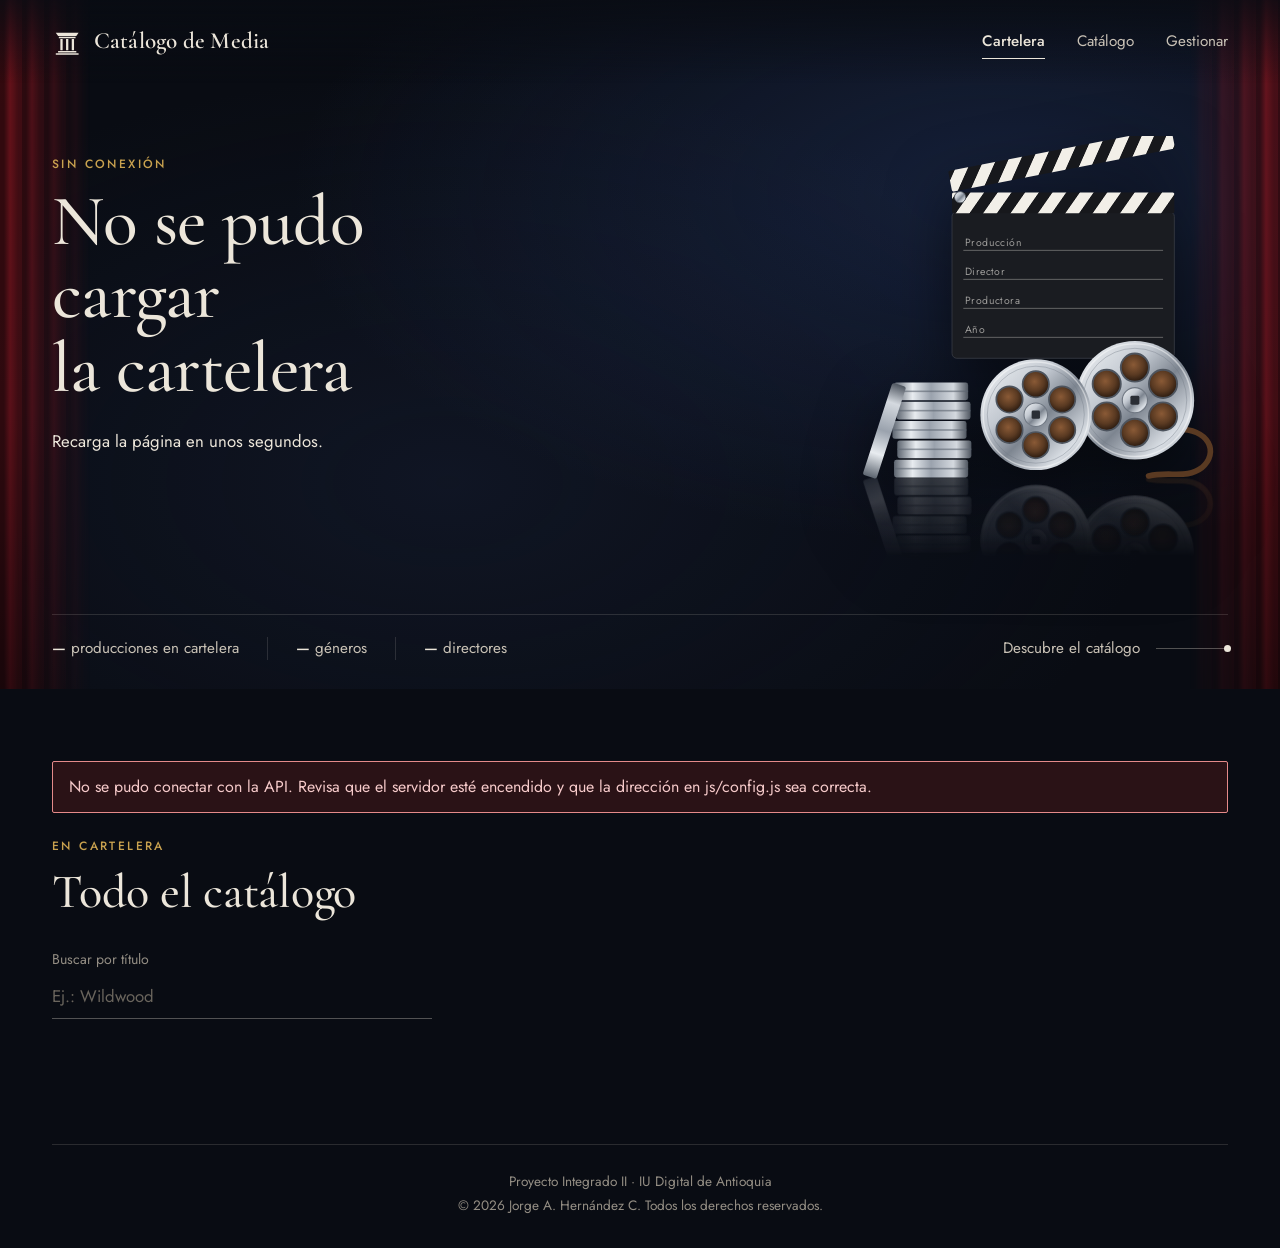
<file: index.html>
<!DOCTYPE html>
<html lang="es">
<head>
  <meta charset="utf-8">
  <meta name="viewport" content="width=device-width, initial-scale=1">
  <title>Cartelera · Catálogo de Media</title>
  <meta name="description" content="Cartelera de películas y series del Catálogo de Media.">
  <link rel="preconnect" href="https://fonts.googleapis.com">
  <link rel="preconnect" href="https://fonts.gstatic.com" crossorigin>
  <link rel="stylesheet" href="https://fonts.googleapis.com/css2?family=Cormorant+Garamond:wght@500;600&family=Jost:wght@400;500&display=swap">
  <link rel="stylesheet" href="css/estilos.css">
  <link rel="stylesheet" href="css/cartelera.css">
</head>
<body class="cartelera">
  <a class="saltar" href="#contenido">Saltar al contenido</a>

  <header class="cabecera">
    <div class="cabecera-interior">
      <a class="marca" href="index.html">
        <!-- Columna clásica, como la fachada de un teatro -->
        <svg class="marca-icono" viewBox="0 0 40 40" aria-hidden="true">
          <path d="M5 9h30l-3 4H8z M9 14h22v2H9z M11 17h3v15h-3z M18.5 17h3v15h-3z M26 17h3v15h-3z M8 33h24v2H8z M5 36h30v2H5z" fill="currentColor"/>
        </svg>
        Catálogo de Media
      </a>
      <nav aria-label="Principal">
        <ul>
          <li><a href="index.html" aria-current="page">Cartelera</a></li>
          <li><a href="#catalogo">Catálogo</a></li>
          <li><a href="media.html">Gestionar</a></li>
        </ul>
      </nav>
    </div>
  </header>

  <main id="contenido">
    <!-- Escenario: la producción destacada (la última agregada al catálogo).
         Mientras carga, la clase "cargando" muestra esqueletos en vez de texto. -->
    <section class="escenario cargando" id="escenario" aria-labelledby="destacada-titulo" aria-busy="true">
      <div class="telon telon-izquierdo" aria-hidden="true"></div>
      <div class="telon telon-derecho" aria-hidden="true"></div>

      <div class="escenario-interior">
        <div class="destacada-texto">
          <p class="etiqueta" id="destacada-etiqueta">Película destacada</p>
          <h1 id="destacada-titulo"><span class="esqueleto esqueleto-titulo" aria-hidden="true"></span><span class="solo-lectores">Cargando la cartelera</span></h1>
          <p class="destacada-meta" id="destacada-meta"><span class="esqueleto esqueleto-linea" aria-hidden="true"></span></p>
          <p class="destacada-sinopsis" id="destacada-sinopsis">
            <span class="esqueleto esqueleto-linea" aria-hidden="true"></span>
            <span class="esqueleto esqueleto-linea" aria-hidden="true"></span>
            <span class="esqueleto esqueleto-linea corta" aria-hidden="true"></span>
          </p>
          <div class="destacada-acciones" id="destacada-acciones"></div>
        </div>

        <figure class="destacada-portada" id="destacada-portada">
          <div class="destacada-imagen esqueleto" id="destacada-imagen"></div>
        </figure>

        <!-- Utilería de cine dibujada en SVG: latas de película, claqueta y dos bobinas,
             con reflejo en el piso. La claqueta muestra los datos de la producción
             destacada (js/inicio.js los escribe). Es decoración: los mismos datos ya
             están en el texto de la izquierda, por eso va oculta para lectores de pantalla. -->
        <div class="utileria" aria-hidden="true">
          <svg class="utileria-svg" viewBox="0 -24 460 524">
            <defs>
              <linearGradient id="plata" x1="0" y1="0" x2="1" y2="1">
                <stop offset="0" stop-color="#f4f6f8"/>
                <stop offset="0.35" stop-color="#c3c9d1"/>
                <stop offset="0.55" stop-color="#7d8590"/>
                <stop offset="0.8" stop-color="#d9dee4"/>
                <stop offset="1" stop-color="#8e96a1"/>
              </linearGradient>
              <linearGradient id="plata-lado" x1="0" y1="0" x2="1" y2="0">
                <stop offset="0" stop-color="#5d6570"/>
                <stop offset="0.25" stop-color="#e8ecf0"/>
                <stop offset="0.5" stop-color="#9aa2ad"/>
                <stop offset="0.8" stop-color="#d4d9df"/>
                <stop offset="1" stop-color="#4f5660"/>
              </linearGradient>
              <radialGradient id="pelicula" cx="45%" cy="40%" r="60%">
                <stop offset="0" stop-color="#8a5a36"/>
                <stop offset="0.6" stop-color="#5a3a22"/>
                <stop offset="1" stop-color="#2b1b10"/>
              </radialGradient>
              <pattern id="franjas" width="34" height="26" patternUnits="userSpaceOnUse" patternTransform="skewX(-35)">
                <rect width="17" height="26" fill="#f2efe8"/>
                <rect x="17" width="17" height="26" fill="#17181c"/>
              </pattern>
              <linearGradient id="reflejo" x1="0" y1="0" x2="0" y2="1">
                <stop offset="0.81" stop-color="#fff" stop-opacity="0.3"/>
                <stop offset="1" stop-color="#fff" stop-opacity="0"/>
              </linearGradient>
              <mask id="mascara-reflejo">
                <rect x="0" y="-24" width="460" height="524" fill="url(#reflejo)"/>
              </mask>

              <!-- Una bobina: disco plateado con seis ventanas que dejan ver la película. -->
              <g id="bobina">
                <circle r="80" fill="url(#plata)"/>
                <circle r="76" fill="none" stroke="#ffffff" stroke-opacity="0.45" stroke-width="2"/>
                <circle r="70" fill="none" stroke="#6f7782" stroke-opacity="0.5" stroke-width="1"/>
                <!-- Ventanas: se ve la película enrollada -->
                <g fill="url(#pelicula)" stroke="#4d545e" stroke-width="2.5">
                  <circle cx="0" cy="-44" r="19"/>
                  <circle cx="38" cy="-22" r="19"/>
                  <circle cx="38" cy="22" r="19"/>
                  <circle cx="0" cy="44" r="19"/>
                  <circle cx="-38" cy="22" r="19"/>
                  <circle cx="-38" cy="-22" r="19"/>
                </g>
                <circle r="17" fill="url(#plata)" stroke="#6f7782" stroke-width="1.5"/>
                <rect x="-6" y="-6" width="12" height="12" rx="2" fill="#2a2e35"/>
              </g>

              <!-- Una lata de película vista de lado. -->
              <g id="lata">
                <rect x="-46" y="-11" width="92" height="22" rx="3" fill="url(#plata-lado)"/>
                <rect x="-46" y="-1" width="92" height="2" fill="#5d6570" opacity="0.6"/>
              </g>

              <!-- Todo el conjunto, para dibujarlo una vez y repetirlo como reflejo. -->
              <g id="conjunto">
                <!-- Latas apiladas -->
                <use href="#lata" x="92" y="389"/>
                <use href="#lata" x="96" y="365"/>
                <use href="#lata" x="90" y="341"/>
                <use href="#lata" x="95" y="317"/>
                <use href="#lata" x="92" y="293"/>
                <!-- Lata apoyada -->
                <g transform="translate(34 342) rotate(-72)">
                  <rect x="-60" y="-9" width="120" height="18" rx="3" fill="url(#plata-lado)"/>
                </g>

                <!-- Claqueta -->
                <g transform="translate(118 30)">
                  <rect x="0" y="40" width="276" height="182" rx="6" fill="#1a1c21"/>
                  <rect x="0" y="40" width="276" height="182" rx="6" fill="none" stroke="#3a3e46"/>
                  <!-- Palo fijo -->
                  <rect x="0" y="16" width="276" height="26" rx="2" fill="url(#franjas)"/>
                  <!-- Palo abierto, girado desde la bisagra -->
                  <g transform="rotate(-11 6 14)">
                    <rect x="0" y="-12" width="282" height="26" rx="2" fill="url(#franjas)"/>
                  </g>
                  <circle cx="10" cy="22" r="7" fill="url(#plata)" stroke="#4a5059"/>
                  <!-- Renglones -->
                  <g stroke="#f2efe8" stroke-opacity="0.35" stroke-width="1.2">
                    <line x1="14" y1="88" x2="262" y2="88"/>
                    <line x1="14" y1="124" x2="262" y2="124"/>
                    <line x1="14" y1="160" x2="262" y2="160"/>
                    <line x1="14" y1="196" x2="262" y2="196"/>
                  </g>
                  <g class="claqueta-rotulo" fill="#f2efe8" fill-opacity="0.6">
                    <text x="16" y="82">Producción</text>
                    <text x="16" y="118">Director</text>
                    <text x="16" y="154">Productora</text>
                    <text x="16" y="190">Año</text>
                  </g>
                  <g class="claqueta-dato" fill="#f2efe8">
                    <text x="104" y="82" id="claqueta-produccion"></text>
                    <text x="104" y="118" id="claqueta-director"></text>
                    <text x="104" y="154" id="claqueta-productora"></text>
                    <text x="104" y="190" id="claqueta-anio"></text>
                  </g>
                </g>

                <!-- Cola de película que sale de la bobina de atrás -->
                <path d="M395 340 C 438 338, 450 370, 428 388 C 410 402, 388 392, 362 398" fill="none" stroke="#5a3a22" stroke-width="7" stroke-linecap="round"/>
                <!-- Bobina de atrás -->
                <use href="#bobina" transform="translate(345 304) scale(0.92)"/>
                <!-- Bobina de adelante -->
                <use href="#bobina" transform="translate(222 322) scale(0.86)"/>
              </g>
            </defs>

            <use href="#conjunto"/>
            <!-- Reflejo en el piso: el mismo conjunto, volteado y desvanecido. -->
            <g mask="url(#mascara-reflejo)" opacity="0.9">
              <use href="#conjunto" transform="translate(0 800) scale(1 -1)"/>
            </g>
          </svg>
        </div>
      </div>

      <div class="cifras">
        <ul>
          <li><strong data-cifra="media">—</strong> producciones en cartelera</li>
          <li><strong data-cifra="generos">—</strong> géneros</li>
          <li><strong data-cifra="directores">—</strong> directores</li>
        </ul>
        <a class="descubrir" href="#catalogo">Descubre el catálogo <span class="descubrir-linea" aria-hidden="true"></span></a>
      </div>
    </section>

    <div class="contenedor">
      <div id="mensaje"></div>

      <section id="catalogo" aria-labelledby="titulo-cartelera">
        <div class="cartelera-cabecera">
          <div>
            <p class="etiqueta">En cartelera</p>
            <h2 id="titulo-cartelera">Todo el catálogo</h2>
          </div>
          <p class="cartelera-total" id="cartelera-total" aria-live="polite"></p>
        </div>

        <div class="herramientas">
          <div class="buscador">
            <label for="buscar">Buscar por título</label>
            <input id="buscar" type="search" placeholder="Ej.: Wildwood" autocomplete="off">
          </div>
          <div class="grupo-filtro" role="group" aria-label="Filtrar por tipo" id="filtro-tipo"></div>
        </div>
        <div class="grupo-filtro filtro-generos" role="group" aria-label="Filtrar por género" id="filtro-genero"></div>

        <p class="cartelera-estado" id="cartelera-estado" hidden></p>
        <!-- Mientras carga se muestran pósters "esqueleto"; js/inicio.js los reemplaza. -->
        <ul class="funciones" id="funciones" aria-busy="true">
          <li class="funcion-esqueleto" aria-hidden="true"><span class="esqueleto"></span></li>
          <li class="funcion-esqueleto" aria-hidden="true"><span class="esqueleto"></span></li>
          <li class="funcion-esqueleto" aria-hidden="true"><span class="esqueleto"></span></li>
          <li class="funcion-esqueleto" aria-hidden="true"><span class="esqueleto"></span></li>
          <li class="funcion-esqueleto" aria-hidden="true"><span class="esqueleto"></span></li>
          <li class="funcion-esqueleto" aria-hidden="true"><span class="esqueleto"></span></li>
        </ul>
      </section>
    </div>
  </main>

  <footer class="pie">
    <p>Proyecto Integrado II · IU Digital de Antioquia</p>
    <p><small>© 2026 Jorge A. Hernández C. Todos los derechos reservados.</small></p>
  </footer>

  <!-- Ficha de una producción. Se llena desde js/inicio.js al hacer clic en un póster. -->
  <dialog id="detalle" class="detalle" aria-labelledby="detalle-titulo">
    <div class="detalle-interior">
      <div class="detalle-portada" id="detalle-portada"></div>
      <div class="detalle-texto">
        <h2 id="detalle-titulo"></h2>
        <p class="destacada-meta" id="detalle-meta"></p>
        <ul class="generos" id="detalle-generos" aria-label="Géneros"></ul>
        <p class="detalle-sinopsis" id="detalle-sinopsis"></p>
        <dl class="detalle-ficha" id="detalle-ficha"></dl>
        <div class="detalle-acciones">
          <a class="boton-oro" id="detalle-enlace" target="_blank" rel="noopener noreferrer">
            Ver producción
            <svg viewBox="0 0 12 14" aria-hidden="true"><path d="M1 1l10 6-10 6z" fill="currentColor"/></svg>
          </a>
          <form method="dialog"><button class="boton-texto">Cerrar</button></form>
        </div>
      </div>
    </div>
  </dialog>

  <script type="module" src="js/inicio.js"></script>
</body>
</html>
</file>
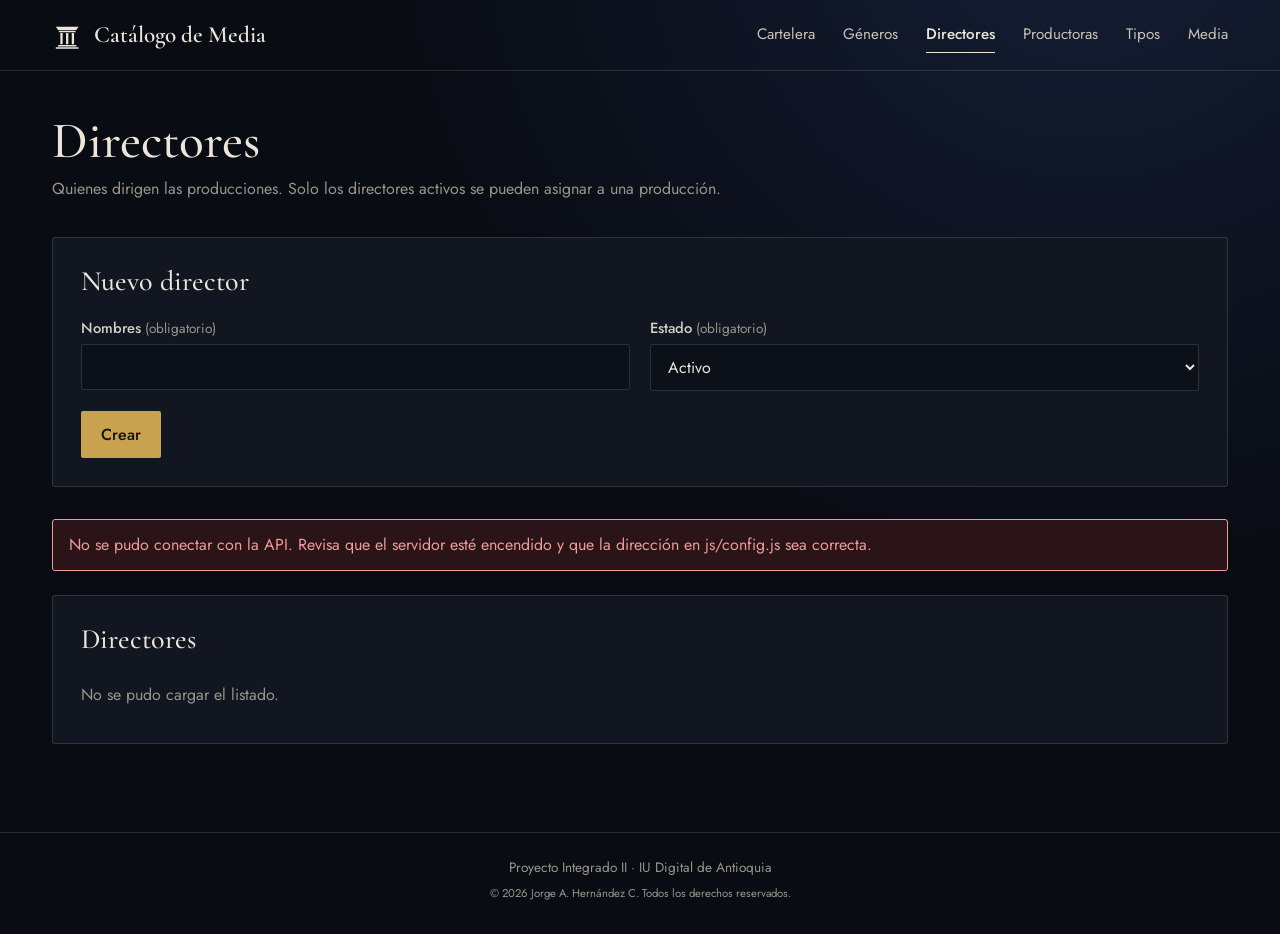
<file: directores.html>
<!DOCTYPE html>
<html lang="es">
<head>
  <meta charset="utf-8">
  <meta name="viewport" content="width=device-width, initial-scale=1">
  <title>Directores · Catálogo de Media</title>
  <meta name="description" content="Administración de los directores del catálogo.">
  <link rel="preconnect" href="https://fonts.googleapis.com">
  <link rel="preconnect" href="https://fonts.gstatic.com" crossorigin>
  <link rel="stylesheet" href="https://fonts.googleapis.com/css2?family=Cormorant+Garamond:wght@500;600&family=Jost:wght@400;500&display=swap">
  <link rel="stylesheet" href="css/estilos.css">
  <link rel="stylesheet" href="css/gestion.css">
</head>
<body class="gestion">
  <a class="saltar" href="#contenido">Saltar al contenido</a>

  <header class="cabecera">
    <div class="cabecera-interior">
      <a class="marca" href="index.html">
        <svg class="marca-icono" viewBox="0 0 40 40" aria-hidden="true">
          <path d="M5 9h30l-3 4H8z M9 14h22v2H9z M11 17h3v15h-3z M18.5 17h3v15h-3z M26 17h3v15h-3z M8 33h24v2H8z M5 36h30v2H5z" fill="currentColor"/>
        </svg>
        Catálogo de Media
      </a>
      <nav aria-label="Principal">
        <ul>
        <li><a href="index.html">Cartelera</a></li>
        <li><a href="generos.html">Géneros</a></li>
        <li><a href="directores.html" aria-current="page">Directores</a></li>
        <li><a href="productoras.html">Productoras</a></li>
        <li><a href="tipos.html">Tipos</a></li>
        <li><a href="media.html">Media</a></li>
        </ul>
      </nav>
    </div>
  </header>

  <main id="contenido">
    <h1>Directores</h1>
    <p class="intro">Quienes dirigen las producciones. Solo los directores activos se pueden asignar a una producción.</p>

    <section class="panel" aria-labelledby="titulo-formulario">
      <h2 id="titulo-formulario">Nuevo director</h2>
      <form id="formulario">
        <div class="rejilla">
        <div class="campo">
          <label for="nombres">Nombres <span class="obligatorio">(obligatorio)</span></label>
          <input id="nombres" name="nombres" type="text" required maxlength="120" autocomplete="off">
        </div>
        <div class="campo">
          <label for="estado">Estado <span class="obligatorio">(obligatorio)</span></label>
          <select id="estado" name="estado" required>
            <option value="Activo" selected>Activo</option>
            <option value="Inactivo">Inactivo</option>
          </select>
        </div>
        </div>
        <div class="botones">
          <button id="btn-guardar" class="boton boton-primario" type="submit">Crear</button>
          <button id="btn-cancelar" class="boton boton-secundario" type="button" hidden>Cancelar edición</button>
        </div>
      </form>
    </section>

    <div id="mensaje"></div>

    <section class="panel" aria-labelledby="titulo-listado">
      <div class="listado-cabecera">
        <h2 id="titulo-listado">Directores</h2>
        <p id="contador" class="contador" aria-live="polite"></p>
      </div>
      <p id="estado-carga">Cargando…</p>
      <div class="tabla-contenedor">
        <table id="tabla" hidden>
          <caption class="solo-lectores">Directores registrados</caption>
          <thead>
            <tr>
            <th scope="col">Nombres</th>
            <th scope="col">Estado</th>
            <th scope="col">Creado</th>
            <th scope="col">Actualizado</th>
            <th scope="col">Acciones</th>
            </tr>
          </thead>
          <tbody id="tabla-cuerpo"></tbody>
        </table>
      </div>
    </section>
  </main>

  <footer class="pie">
    <p>Proyecto Integrado II · IU Digital de Antioquia</p>
    <p><small>© 2026 Jorge A. Hernández C. Todos los derechos reservados.</small></p>
  </footer>

  <dialog id="dialogo-confirmar" aria-labelledby="dialogo-titulo">
    <form method="dialog">
      <h2 id="dialogo-titulo">Confirmar eliminación</h2>
      <p id="dialogo-texto"></p>
      <div class="dialogo-botones">
        <button class="boton boton-secundario" value="no">Cancelar</button>
        <button class="boton boton-peligro" value="si">Sí, eliminar</button>
      </div>
    </form>
  </dialog>

  <script type="module" src="js/directores.js"></script>
</body>
</html>
</file>
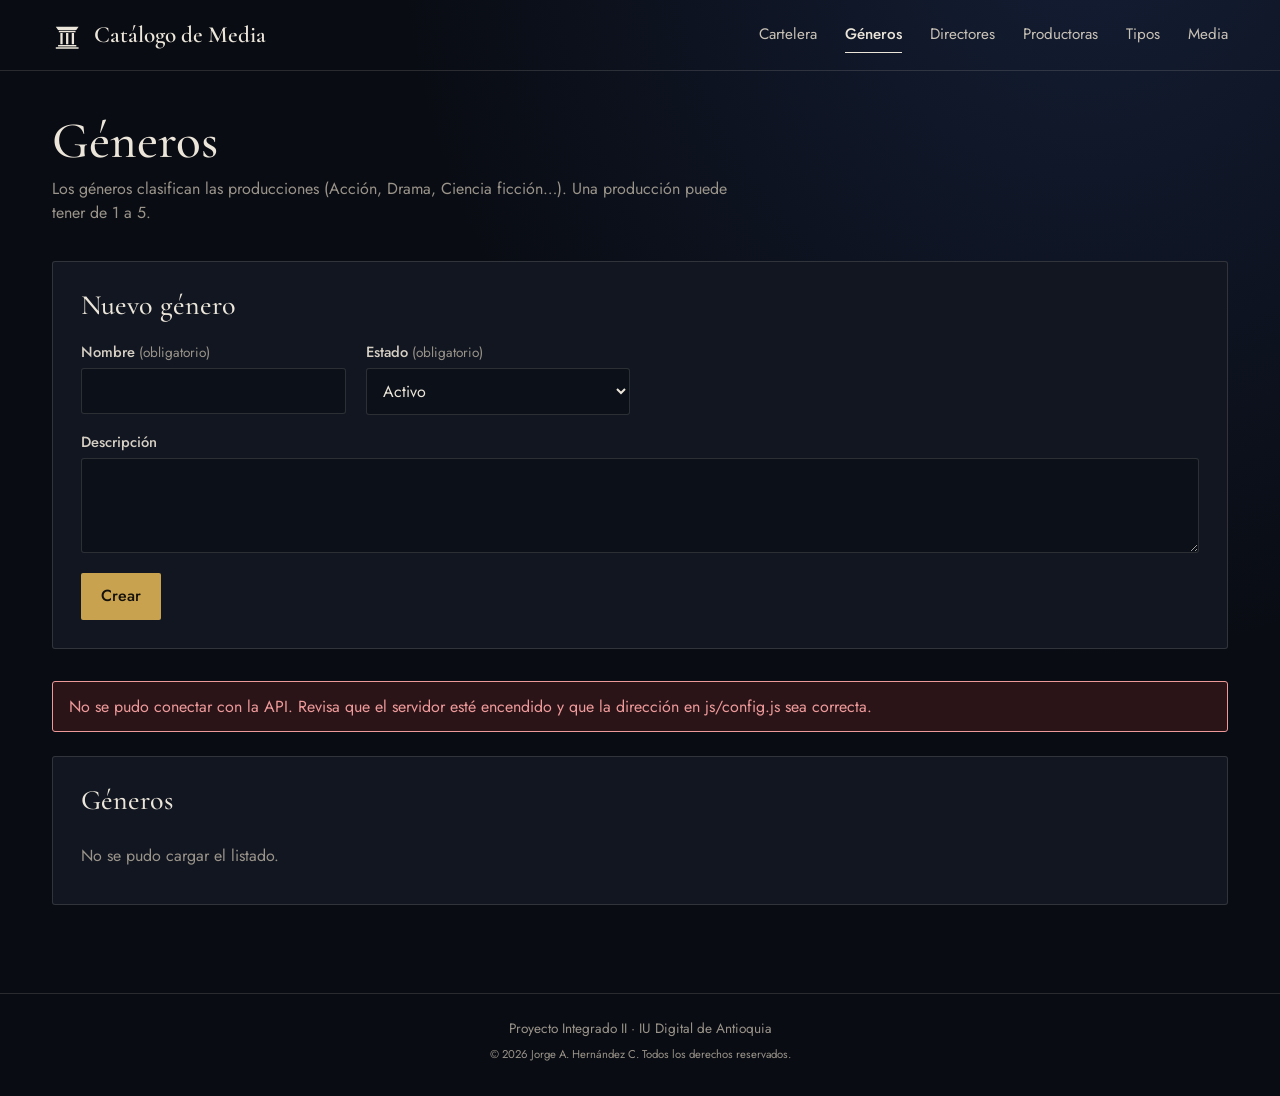
<file: generos.html>
<!DOCTYPE html>
<html lang="es">
<head>
  <meta charset="utf-8">
  <meta name="viewport" content="width=device-width, initial-scale=1">
  <title>Géneros · Catálogo de Media</title>
  <meta name="description" content="Administración de los géneros del catálogo.">
  <link rel="preconnect" href="https://fonts.googleapis.com">
  <link rel="preconnect" href="https://fonts.gstatic.com" crossorigin>
  <link rel="stylesheet" href="https://fonts.googleapis.com/css2?family=Cormorant+Garamond:wght@500;600&family=Jost:wght@400;500&display=swap">
  <link rel="stylesheet" href="css/estilos.css">
  <link rel="stylesheet" href="css/gestion.css">
</head>
<body class="gestion">
  <a class="saltar" href="#contenido">Saltar al contenido</a>

  <header class="cabecera">
    <div class="cabecera-interior">
      <a class="marca" href="index.html">
        <svg class="marca-icono" viewBox="0 0 40 40" aria-hidden="true">
          <path d="M5 9h30l-3 4H8z M9 14h22v2H9z M11 17h3v15h-3z M18.5 17h3v15h-3z M26 17h3v15h-3z M8 33h24v2H8z M5 36h30v2H5z" fill="currentColor"/>
        </svg>
        Catálogo de Media
      </a>
      <nav aria-label="Principal">
        <ul>
        <li><a href="index.html">Cartelera</a></li>
        <li><a href="generos.html" aria-current="page">Géneros</a></li>
        <li><a href="directores.html">Directores</a></li>
        <li><a href="productoras.html">Productoras</a></li>
        <li><a href="tipos.html">Tipos</a></li>
        <li><a href="media.html">Media</a></li>
        </ul>
      </nav>
    </div>
  </header>

  <main id="contenido">
    <h1>Géneros</h1>
    <p class="intro">Los géneros clasifican las producciones (Acción, Drama, Ciencia ficción…). Una producción puede tener de 1 a 5.</p>

    <section class="panel" aria-labelledby="titulo-formulario">
      <h2 id="titulo-formulario">Nuevo género</h2>
      <form id="formulario">
        <div class="rejilla">
        <div class="campo">
          <label for="nombre">Nombre <span class="obligatorio">(obligatorio)</span></label>
          <input id="nombre" name="nombre" type="text" required maxlength="80" autocomplete="off">
        </div>
        <div class="campo">
          <label for="estado">Estado <span class="obligatorio">(obligatorio)</span></label>
          <select id="estado" name="estado" required>
            <option value="Activo" selected>Activo</option>
            <option value="Inactivo">Inactivo</option>
          </select>
        </div>
        <div class="campo campo-ancho">
          <label for="descripcion">Descripción</label>
          <textarea id="descripcion" name="descripcion" rows="3" ></textarea>
        </div>
        </div>
        <div class="botones">
          <button id="btn-guardar" class="boton boton-primario" type="submit">Crear</button>
          <button id="btn-cancelar" class="boton boton-secundario" type="button" hidden>Cancelar edición</button>
        </div>
      </form>
    </section>

    <div id="mensaje"></div>

    <section class="panel" aria-labelledby="titulo-listado">
      <div class="listado-cabecera">
        <h2 id="titulo-listado">Géneros</h2>
        <p id="contador" class="contador" aria-live="polite"></p>
      </div>
      <p id="estado-carga">Cargando…</p>
      <div class="tabla-contenedor">
        <table id="tabla" hidden>
          <caption class="solo-lectores">Géneros registrados</caption>
          <thead>
            <tr>
            <th scope="col">Nombre</th>
            <th scope="col">Estado</th>
            <th scope="col">Descripción</th>
            <th scope="col">Creado</th>
            <th scope="col">Actualizado</th>
            <th scope="col">Acciones</th>
            </tr>
          </thead>
          <tbody id="tabla-cuerpo"></tbody>
        </table>
      </div>
    </section>
  </main>

  <footer class="pie">
    <p>Proyecto Integrado II · IU Digital de Antioquia</p>
    <p><small>© 2026 Jorge A. Hernández C. Todos los derechos reservados.</small></p>
  </footer>

  <dialog id="dialogo-confirmar" aria-labelledby="dialogo-titulo">
    <form method="dialog">
      <h2 id="dialogo-titulo">Confirmar eliminación</h2>
      <p id="dialogo-texto"></p>
      <div class="dialogo-botones">
        <button class="boton boton-secundario" value="no">Cancelar</button>
        <button class="boton boton-peligro" value="si">Sí, eliminar</button>
      </div>
    </form>
  </dialog>

  <script type="module" src="js/generos.js"></script>
</body>
</html>
</file>
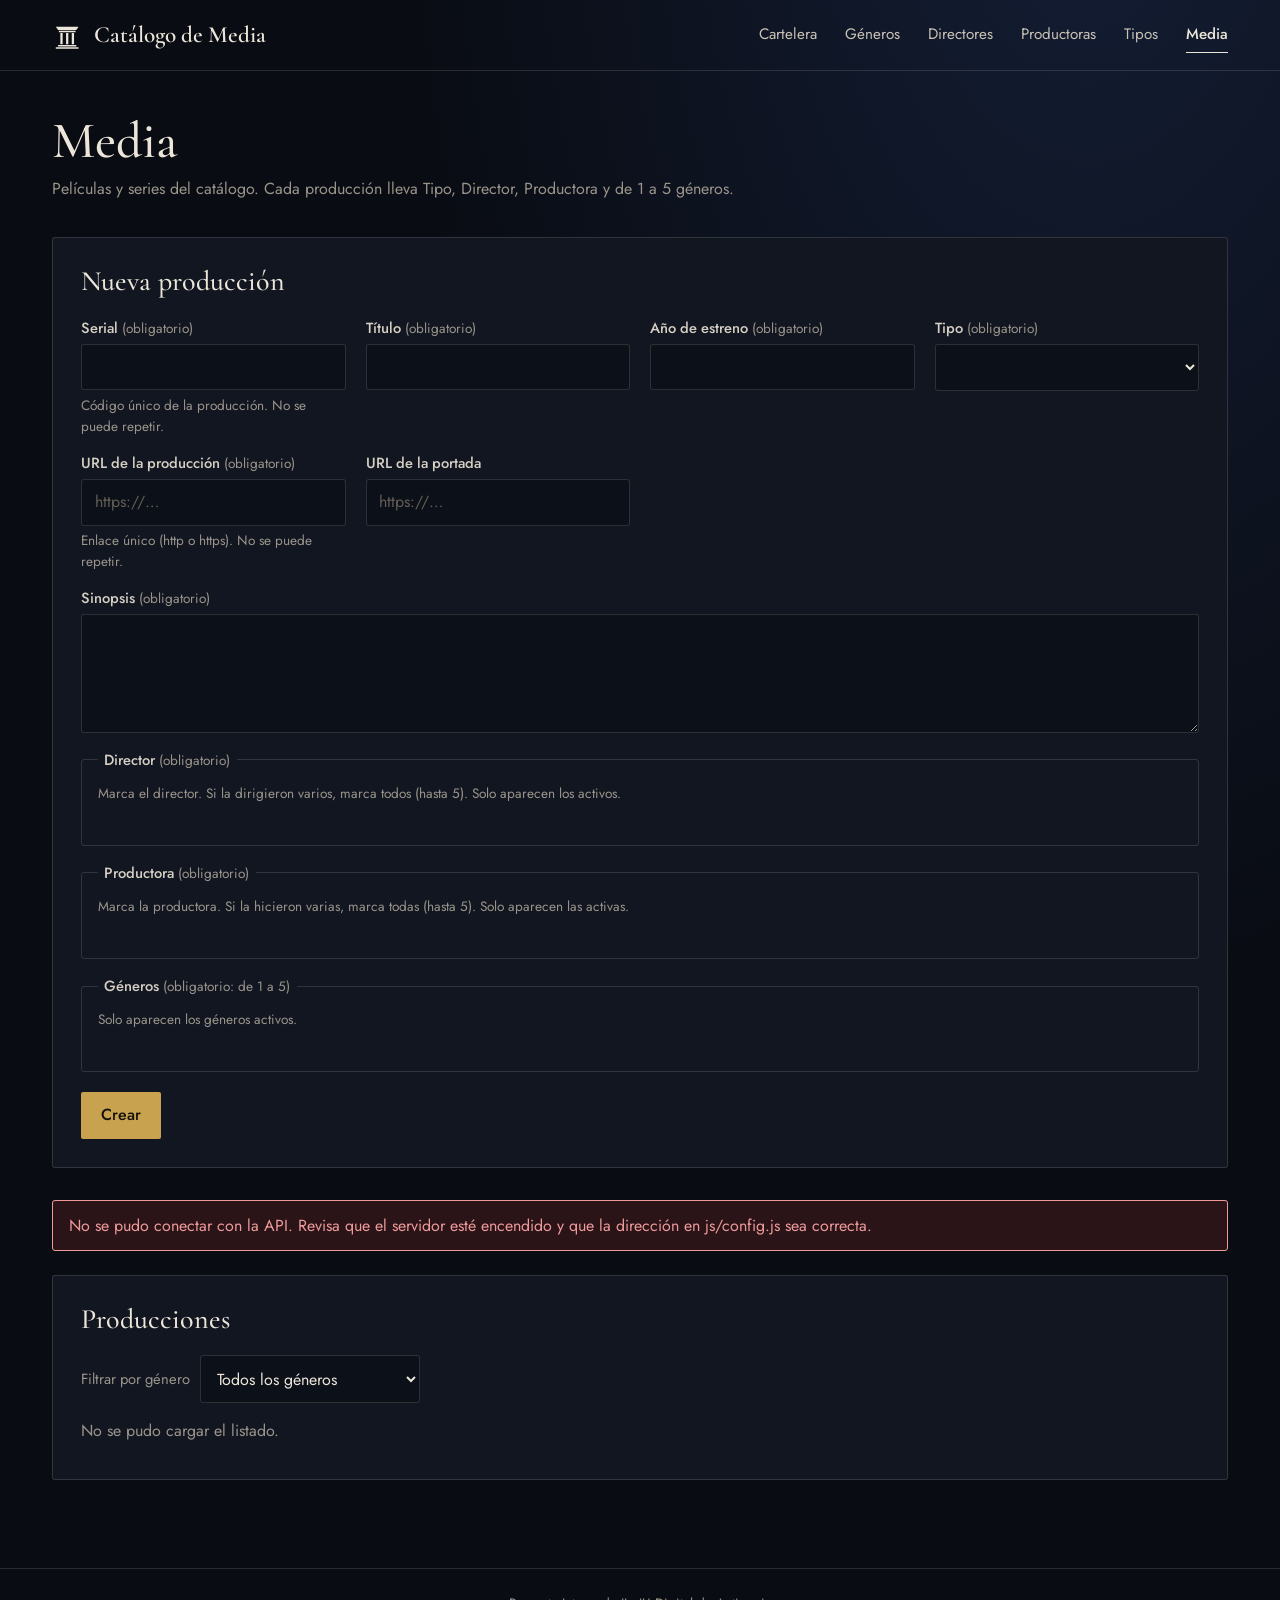
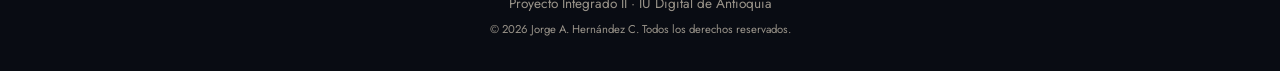
<file: media.html>
<!DOCTYPE html>
<html lang="es">
<head>
  <meta charset="utf-8">
  <meta name="viewport" content="width=device-width, initial-scale=1">
  <title>Media · Catálogo de Media</title>
  <meta name="description" content="Administración de películas y series del catálogo.">
  <link rel="preconnect" href="https://fonts.googleapis.com">
  <link rel="preconnect" href="https://fonts.gstatic.com" crossorigin>
  <link rel="stylesheet" href="https://fonts.googleapis.com/css2?family=Cormorant+Garamond:wght@500;600&family=Jost:wght@400;500&display=swap">
  <link rel="stylesheet" href="css/estilos.css">
  <link rel="stylesheet" href="css/gestion.css">
</head>
<body class="gestion">
  <a class="saltar" href="#contenido">Saltar al contenido</a>

  <header class="cabecera">
    <div class="cabecera-interior">
      <a class="marca" href="index.html">
        <svg class="marca-icono" viewBox="0 0 40 40" aria-hidden="true">
          <path d="M5 9h30l-3 4H8z M9 14h22v2H9z M11 17h3v15h-3z M18.5 17h3v15h-3z M26 17h3v15h-3z M8 33h24v2H8z M5 36h30v2H5z" fill="currentColor"/>
        </svg>
        Catálogo de Media
      </a>
      <nav aria-label="Principal">
        <ul>
        <li><a href="index.html">Cartelera</a></li>
        <li><a href="generos.html">Géneros</a></li>
        <li><a href="directores.html">Directores</a></li>
        <li><a href="productoras.html">Productoras</a></li>
        <li><a href="tipos.html">Tipos</a></li>
        <li><a href="media.html" aria-current="page">Media</a></li>
        </ul>
      </nav>
    </div>
  </header>

  <main id="contenido">
    <h1>Media</h1>
    <p class="intro">Películas y series del catálogo. Cada producción lleva Tipo, Director, Productora y de 1 a 5 géneros.</p>

    <section class="panel" aria-labelledby="titulo-formulario">
      <h2 id="titulo-formulario">Nueva producción</h2>
      <form id="formulario">
        <div class="rejilla">
        <div class="campo">
          <label for="serial">Serial <span class="obligatorio">(obligatorio)</span></label>
          <input id="serial" name="serial" type="text" required aria-describedby="serial-ayuda" maxlength="60" autocomplete="off">
          <p class="ayuda" id="serial-ayuda">Código único de la producción. No se puede repetir.</p>
        </div>
        <div class="campo">
          <label for="titulo">Título <span class="obligatorio">(obligatorio)</span></label>
          <input id="titulo" name="titulo" type="text" required maxlength="200" autocomplete="off">
        </div>
        <div class="campo">
          <label for="anoEstreno">Año de estreno <span class="obligatorio">(obligatorio)</span></label>
          <input id="anoEstreno" name="anoEstreno" type="number" required min="1888" max="2100" step="1" inputmode="numeric">
        </div>
        <div class="campo">
          <label for="tipo">Tipo <span class="obligatorio">(obligatorio)</span></label>
          <select id="tipo" name="tipo" required></select>
        </div>
        <div class="campo">
          <label for="url">URL de la producción <span class="obligatorio">(obligatorio)</span></label>
          <input id="url" name="url" type="url" required aria-describedby="url-ayuda" placeholder="https://…" autocomplete="off">
          <p class="ayuda" id="url-ayuda">Enlace único (http o https). No se puede repetir.</p>
        </div>
        <div class="campo">
          <label for="portada">URL de la portada</label>
          <input id="portada" name="portada" type="url" placeholder="https://…" autocomplete="off">
        </div>
        <div class="campo campo-ancho">
          <label for="sinopsis">Sinopsis <span class="obligatorio">(obligatorio)</span></label>
          <textarea id="sinopsis" name="sinopsis" rows="4" required ></textarea>
        </div>
        <fieldset class="campo campo-ancho grupo-generos">
          <legend>Director <span class="obligatorio">(obligatorio)</span></legend>
          <p class="ayuda" id="directores-ayuda">Marca el director. Si la dirigieron varios, marca todos (hasta 5). Solo aparecen los activos.</p>
          <div id="lista-directores" class="lista-generos" aria-describedby="directores-ayuda"></div>
          <p id="contador-directores" class="contador" aria-live="polite"></p>
        </fieldset>
        <fieldset class="campo campo-ancho grupo-generos">
          <legend>Productora <span class="obligatorio">(obligatorio)</span></legend>
          <p class="ayuda" id="productoras-ayuda">Marca la productora. Si la hicieron varias, marca todas (hasta 5). Solo aparecen las activas.</p>
          <div id="lista-productoras" class="lista-generos" aria-describedby="productoras-ayuda"></div>
          <p id="contador-productoras" class="contador" aria-live="polite"></p>
        </fieldset>
        <fieldset class="campo campo-ancho grupo-generos">
          <legend>Géneros <span class="obligatorio">(obligatorio: de 1 a 5)</span></legend>
          <p class="ayuda" id="generos-ayuda">Solo aparecen los géneros activos.</p>
          <div id="lista-generos" class="lista-generos" aria-describedby="generos-ayuda"></div>
          <p id="contador-generos" class="contador" aria-live="polite"></p>
        </fieldset>
        </div>
        <div class="botones">
          <button id="btn-guardar" class="boton boton-primario" type="submit">Crear</button>
          <button id="btn-cancelar" class="boton boton-secundario" type="button" hidden>Cancelar edición</button>
        </div>
      </form>
    </section>

    <div id="mensaje"></div>

    <section class="panel" aria-labelledby="titulo-listado">
      <div class="listado-cabecera">
        <h2 id="titulo-listado">Producciones</h2>
        <p id="contador" class="contador" aria-live="polite"></p>
      </div>
      <div class="filtro">
        <label for="filtro-genero">Filtrar por género</label>
        <select id="filtro-genero"><option value="">Todos los géneros</option></select>
      </div>
      <p id="estado-carga">Cargando…</p>
      <div class="tabla-contenedor">
        <table id="tabla" hidden>
          <caption class="solo-lectores">Producciones registrados</caption>
          <thead>
            <tr>
            <th scope="col">Serial</th>
            <th scope="col">Producción</th>
            <th scope="col">Tipo</th>
            <th scope="col">Géneros</th>
            <th scope="col">Director</th>
            <th scope="col">Productora</th>
            <th scope="col">Fechas</th>
            <th scope="col">Acciones</th>
            </tr>
          </thead>
          <tbody id="tabla-cuerpo"></tbody>
        </table>
      </div>
    </section>
  </main>

  <footer class="pie">
    <p>Proyecto Integrado II · IU Digital de Antioquia</p>
    <p><small>© 2026 Jorge A. Hernández C. Todos los derechos reservados.</small></p>
  </footer>

  <dialog id="dialogo-confirmar" aria-labelledby="dialogo-titulo">
    <form method="dialog">
      <h2 id="dialogo-titulo">Confirmar eliminación</h2>
      <p id="dialogo-texto"></p>
      <div class="dialogo-botones">
        <button class="boton boton-secundario" value="no">Cancelar</button>
        <button class="boton boton-peligro" value="si">Sí, eliminar</button>
      </div>
    </form>
  </dialog>

  <script type="module" src="js/media.js"></script>
</body>
</html>
</file>
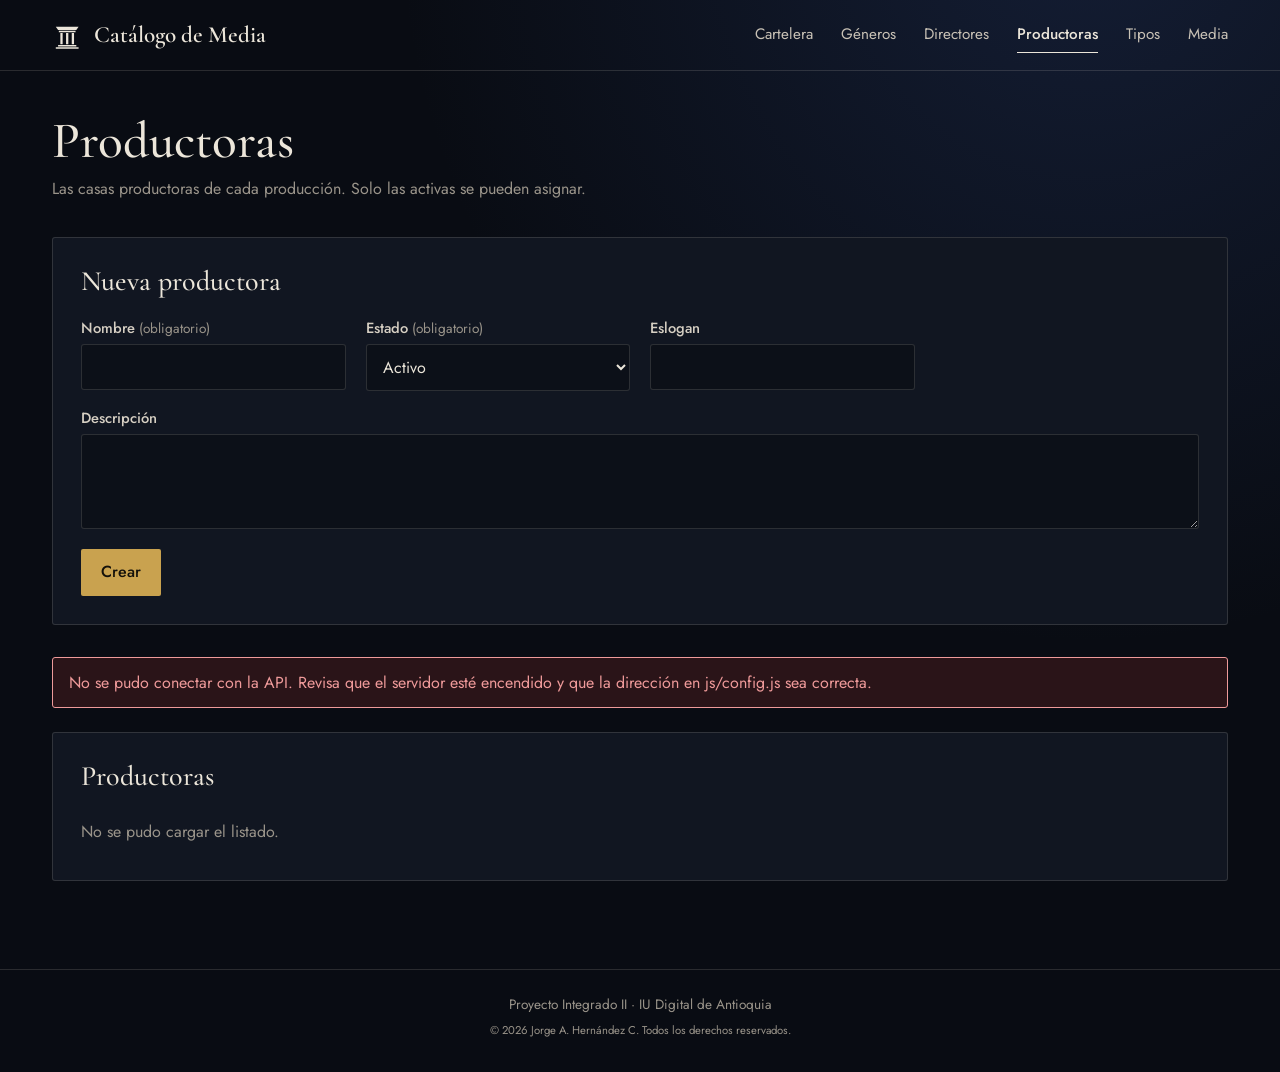
<file: productoras.html>
<!DOCTYPE html>
<html lang="es">
<head>
  <meta charset="utf-8">
  <meta name="viewport" content="width=device-width, initial-scale=1">
  <title>Productoras · Catálogo de Media</title>
  <meta name="description" content="Administración de las productoras del catálogo.">
  <link rel="preconnect" href="https://fonts.googleapis.com">
  <link rel="preconnect" href="https://fonts.gstatic.com" crossorigin>
  <link rel="stylesheet" href="https://fonts.googleapis.com/css2?family=Cormorant+Garamond:wght@500;600&family=Jost:wght@400;500&display=swap">
  <link rel="stylesheet" href="css/estilos.css">
  <link rel="stylesheet" href="css/gestion.css">
</head>
<body class="gestion">
  <a class="saltar" href="#contenido">Saltar al contenido</a>

  <header class="cabecera">
    <div class="cabecera-interior">
      <a class="marca" href="index.html">
        <svg class="marca-icono" viewBox="0 0 40 40" aria-hidden="true">
          <path d="M5 9h30l-3 4H8z M9 14h22v2H9z M11 17h3v15h-3z M18.5 17h3v15h-3z M26 17h3v15h-3z M8 33h24v2H8z M5 36h30v2H5z" fill="currentColor"/>
        </svg>
        Catálogo de Media
      </a>
      <nav aria-label="Principal">
        <ul>
        <li><a href="index.html">Cartelera</a></li>
        <li><a href="generos.html">Géneros</a></li>
        <li><a href="directores.html">Directores</a></li>
        <li><a href="productoras.html" aria-current="page">Productoras</a></li>
        <li><a href="tipos.html">Tipos</a></li>
        <li><a href="media.html">Media</a></li>
        </ul>
      </nav>
    </div>
  </header>

  <main id="contenido">
    <h1>Productoras</h1>
    <p class="intro">Las casas productoras de cada producción. Solo las activas se pueden asignar.</p>

    <section class="panel" aria-labelledby="titulo-formulario">
      <h2 id="titulo-formulario">Nueva productora</h2>
      <form id="formulario">
        <div class="rejilla">
        <div class="campo">
          <label for="nombre">Nombre <span class="obligatorio">(obligatorio)</span></label>
          <input id="nombre" name="nombre" type="text" required maxlength="120" autocomplete="off">
        </div>
        <div class="campo">
          <label for="estado">Estado <span class="obligatorio">(obligatorio)</span></label>
          <select id="estado" name="estado" required>
            <option value="Activo" selected>Activo</option>
            <option value="Inactivo">Inactivo</option>
          </select>
        </div>
        <div class="campo">
          <label for="eslogan">Eslogan</label>
          <input id="eslogan" name="eslogan" type="text" maxlength="160" autocomplete="off">
        </div>
        <div class="campo campo-ancho">
          <label for="descripcion">Descripción</label>
          <textarea id="descripcion" name="descripcion" rows="3" ></textarea>
        </div>
        </div>
        <div class="botones">
          <button id="btn-guardar" class="boton boton-primario" type="submit">Crear</button>
          <button id="btn-cancelar" class="boton boton-secundario" type="button" hidden>Cancelar edición</button>
        </div>
      </form>
    </section>

    <div id="mensaje"></div>

    <section class="panel" aria-labelledby="titulo-listado">
      <div class="listado-cabecera">
        <h2 id="titulo-listado">Productoras</h2>
        <p id="contador" class="contador" aria-live="polite"></p>
      </div>
      <p id="estado-carga">Cargando…</p>
      <div class="tabla-contenedor">
        <table id="tabla" hidden>
          <caption class="solo-lectores">Productoras registrados</caption>
          <thead>
            <tr>
            <th scope="col">Nombre</th>
            <th scope="col">Estado</th>
            <th scope="col">Eslogan</th>
            <th scope="col">Descripción</th>
            <th scope="col">Creado</th>
            <th scope="col">Actualizado</th>
            <th scope="col">Acciones</th>
            </tr>
          </thead>
          <tbody id="tabla-cuerpo"></tbody>
        </table>
      </div>
    </section>
  </main>

  <footer class="pie">
    <p>Proyecto Integrado II · IU Digital de Antioquia</p>
    <p><small>© 2026 Jorge A. Hernández C. Todos los derechos reservados.</small></p>
  </footer>

  <dialog id="dialogo-confirmar" aria-labelledby="dialogo-titulo">
    <form method="dialog">
      <h2 id="dialogo-titulo">Confirmar eliminación</h2>
      <p id="dialogo-texto"></p>
      <div class="dialogo-botones">
        <button class="boton boton-secundario" value="no">Cancelar</button>
        <button class="boton boton-peligro" value="si">Sí, eliminar</button>
      </div>
    </form>
  </dialog>

  <script type="module" src="js/productoras.js"></script>
</body>
</html>
</file>
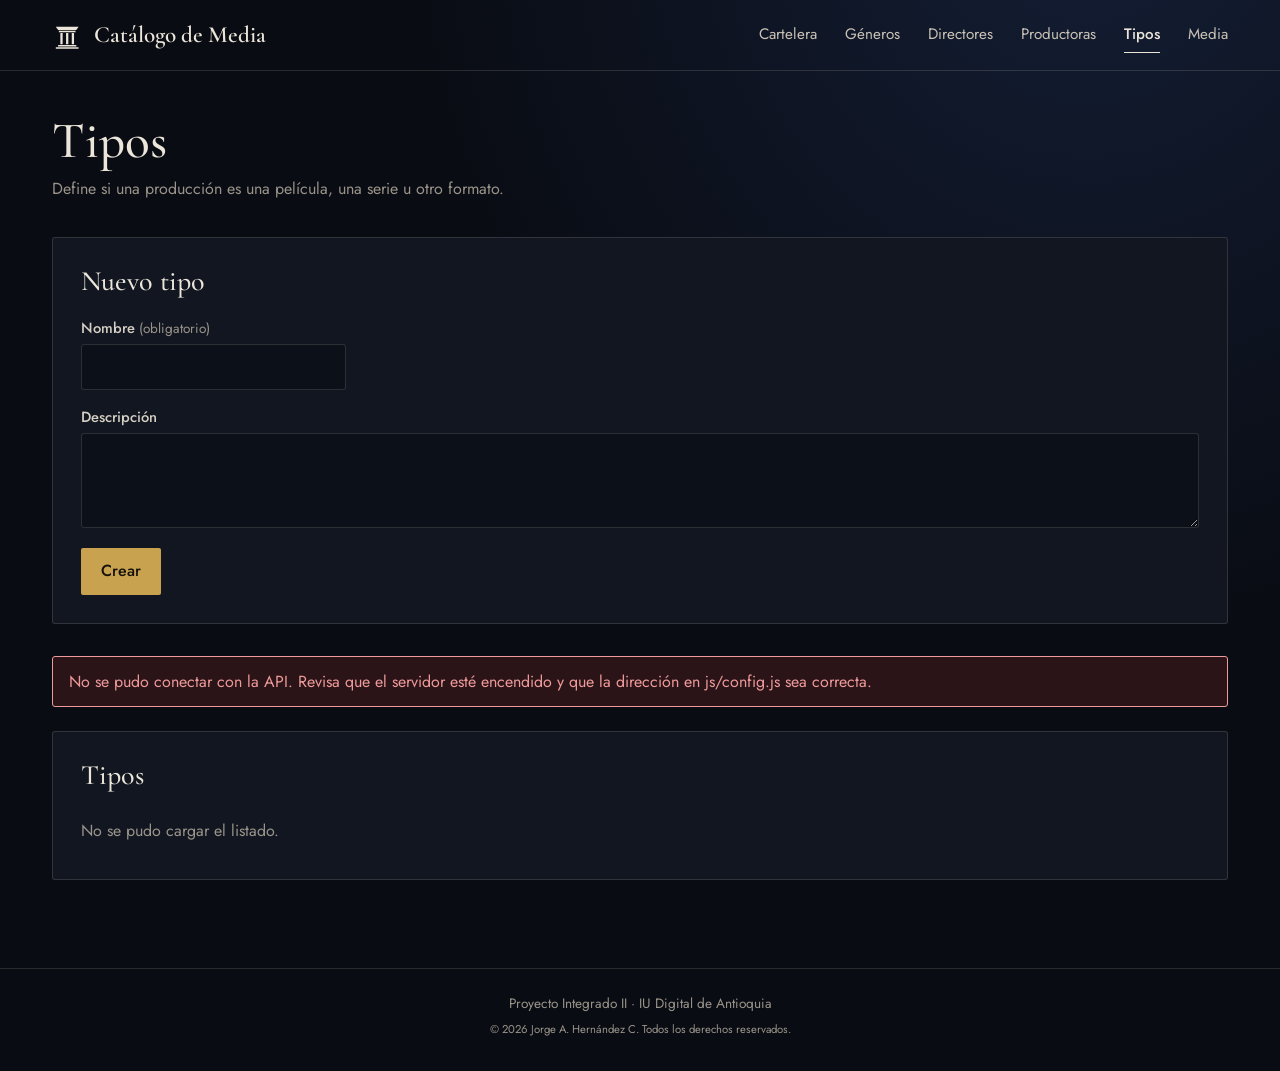
<file: tipos.html>
<!DOCTYPE html>
<html lang="es">
<head>
  <meta charset="utf-8">
  <meta name="viewport" content="width=device-width, initial-scale=1">
  <title>Tipos · Catálogo de Media</title>
  <meta name="description" content="Administración de los tipos de producción (película, serie…).">
  <link rel="preconnect" href="https://fonts.googleapis.com">
  <link rel="preconnect" href="https://fonts.gstatic.com" crossorigin>
  <link rel="stylesheet" href="https://fonts.googleapis.com/css2?family=Cormorant+Garamond:wght@500;600&family=Jost:wght@400;500&display=swap">
  <link rel="stylesheet" href="css/estilos.css">
  <link rel="stylesheet" href="css/gestion.css">
</head>
<body class="gestion">
  <a class="saltar" href="#contenido">Saltar al contenido</a>

  <header class="cabecera">
    <div class="cabecera-interior">
      <a class="marca" href="index.html">
        <svg class="marca-icono" viewBox="0 0 40 40" aria-hidden="true">
          <path d="M5 9h30l-3 4H8z M9 14h22v2H9z M11 17h3v15h-3z M18.5 17h3v15h-3z M26 17h3v15h-3z M8 33h24v2H8z M5 36h30v2H5z" fill="currentColor"/>
        </svg>
        Catálogo de Media
      </a>
      <nav aria-label="Principal">
        <ul>
        <li><a href="index.html">Cartelera</a></li>
        <li><a href="generos.html">Géneros</a></li>
        <li><a href="directores.html">Directores</a></li>
        <li><a href="productoras.html">Productoras</a></li>
        <li><a href="tipos.html" aria-current="page">Tipos</a></li>
        <li><a href="media.html">Media</a></li>
        </ul>
      </nav>
    </div>
  </header>

  <main id="contenido">
    <h1>Tipos</h1>
    <p class="intro">Define si una producción es una película, una serie u otro formato.</p>

    <section class="panel" aria-labelledby="titulo-formulario">
      <h2 id="titulo-formulario">Nuevo tipo</h2>
      <form id="formulario">
        <div class="rejilla">
        <div class="campo">
          <label for="nombre">Nombre <span class="obligatorio">(obligatorio)</span></label>
          <input id="nombre" name="nombre" type="text" required maxlength="80" autocomplete="off">
        </div>
        <div class="campo campo-ancho">
          <label for="descripcion">Descripción</label>
          <textarea id="descripcion" name="descripcion" rows="3" ></textarea>
        </div>
        </div>
        <div class="botones">
          <button id="btn-guardar" class="boton boton-primario" type="submit">Crear</button>
          <button id="btn-cancelar" class="boton boton-secundario" type="button" hidden>Cancelar edición</button>
        </div>
      </form>
    </section>

    <div id="mensaje"></div>

    <section class="panel" aria-labelledby="titulo-listado">
      <div class="listado-cabecera">
        <h2 id="titulo-listado">Tipos</h2>
        <p id="contador" class="contador" aria-live="polite"></p>
      </div>
      <p id="estado-carga">Cargando…</p>
      <div class="tabla-contenedor">
        <table id="tabla" hidden>
          <caption class="solo-lectores">Tipos registrados</caption>
          <thead>
            <tr>
            <th scope="col">Nombre</th>
            <th scope="col">Descripción</th>
            <th scope="col">Creado</th>
            <th scope="col">Actualizado</th>
            <th scope="col">Acciones</th>
            </tr>
          </thead>
          <tbody id="tabla-cuerpo"></tbody>
        </table>
      </div>
    </section>
  </main>

  <footer class="pie">
    <p>Proyecto Integrado II · IU Digital de Antioquia</p>
    <p><small>© 2026 Jorge A. Hernández C. Todos los derechos reservados.</small></p>
  </footer>

  <dialog id="dialogo-confirmar" aria-labelledby="dialogo-titulo">
    <form method="dialog">
      <h2 id="dialogo-titulo">Confirmar eliminación</h2>
      <p id="dialogo-texto"></p>
      <div class="dialogo-botones">
        <button class="boton boton-secundario" value="no">Cancelar</button>
        <button class="boton boton-peligro" value="si">Sí, eliminar</button>
      </div>
    </form>
  </dialog>

  <script type="module" src="js/tipos.js"></script>
</body>
</html>
</file>
<file: css/estilos.css>
/* Estilos del frontend del Catálogo de Media.
   Sin frameworks: variables CSS para los colores, flexbox/grid para la maqueta
   y una sola hoja para todas las páginas. */

:root {
  --fondo: #f5f6fa;
  --superficie: #ffffff;
  --texto: #1d2433;
  --texto-suave: #5a6477;
  --borde: #d9dde7;
  --primario: #3a4bd1;
  --primario-oscuro: #2a38a8;
  --peligro: #b3261e;
  --peligro-fondo: #fdecea;
  --exito: #1b6e3c;
  --exito-fondo: #e6f4ea;
  --cabecera: #1a2040;
  --radio: 10px;
  --sombra: 0 1px 3px rgb(20 28 60 / 0.08);
}

@media (prefers-color-scheme: dark) {
  :root {
    --fondo: #12151f;
    --superficie: #1b2030;
    --texto: #e8ebf4;
    --texto-suave: #a3abc0;
    --borde: #2e3550;
    --primario: #7b8cff;
    --primario-oscuro: #9aa6ff;
    --peligro: #ff8a80;
    --peligro-fondo: #3a1d1b;
    --exito: #7ddc9f;
    --exito-fondo: #17301f;
    --cabecera: #0c0f1a;
    --sombra: none;
  }
}

*, *::before, *::after { box-sizing: border-box; }

body {
  margin: 0;
  font-family: system-ui, -apple-system, "Segoe UI", Roboto, sans-serif;
  line-height: 1.5;
  color: var(--texto);
  background: var(--fondo);
  min-height: 100vh;
  display: flex;
  flex-direction: column;
}

/* Accesibilidad */

.solo-lectores {
  position: absolute;
  width: 1px; height: 1px;
  overflow: hidden;
  clip-path: inset(50%);
  white-space: nowrap;
}

.saltar {
  position: absolute;
  left: 0.5rem; top: -4rem;
  background: var(--primario);
  color: #fff;
  padding: 0.5rem 1rem;
  border-radius: 0 0 var(--radio) var(--radio);
  z-index: 10;
}
.saltar:focus { top: 0; }

:focus-visible {
  outline: 3px solid var(--primario);
  outline-offset: 2px;
}

[hidden] { display: none !important; }

/* Cabecera y navegación */

.cabecera { background: var(--cabecera); color: #fff; }

.cabecera-interior {
  max-width: 1200px;
  margin: 0 auto;
  padding: 0.75rem 1.25rem;
  display: flex;
  flex-wrap: wrap;
  align-items: center;
  justify-content: space-between;
  gap: 0.5rem 1.5rem;
}

.marca { margin: 0; font-weight: 700; font-size: 1.15rem; }

.cabecera nav ul {
  list-style: none;
  margin: 0; padding: 0;
  display: flex;
  flex-wrap: wrap;
  gap: 0.25rem;
}

.cabecera nav a {
  display: block;
  color: #e8ebf4;
  text-decoration: none;
  padding: 0.4rem 0.8rem;
  border-radius: 999px;
}
.cabecera nav a:hover { background: rgb(255 255 255 / 0.12); }
.cabecera nav a[aria-current="page"] { background: #fff; color: var(--cabecera); font-weight: 600; }
.cabecera :focus-visible { outline-color: #fff; }

/* Contenido */

main {
  flex: 1;
  width: 100%;
  max-width: 1200px;
  margin: 0 auto;
  padding: 1.5rem 1.25rem 2.5rem;
}

h1 { margin: 0 0 0.25rem; font-size: 1.8rem; }
h2 { margin: 0 0 1rem; font-size: 1.2rem; }
h3 { margin: 0; font-size: 1.05rem; }

.intro { margin: 0 0 1.5rem; color: var(--texto-suave); max-width: 70ch; }

a { color: var(--primario); }

.panel {
  background: var(--superficie);
  border: 1px solid var(--borde);
  border-radius: var(--radio);
  box-shadow: var(--sombra);
  padding: 1.25rem;
  margin-bottom: 1.5rem;
}

/* Formularios */

.rejilla {
  display: grid;
  grid-template-columns: repeat(auto-fit, minmax(240px, 1fr));
  gap: 1rem 1.25rem;
}

.campo { display: flex; flex-direction: column; gap: 0.3rem; min-width: 0; }
.campo-ancho { grid-column: 1 / -1; }

label, legend { font-weight: 600; font-size: 0.95rem; }
.obligatorio { font-weight: 400; color: var(--texto-suave); font-size: 0.85rem; }
.ayuda { margin: 0; font-size: 0.85rem; color: var(--texto-suave); }

input, select, textarea {
  font: inherit;
  color: var(--texto);
  background: var(--superficie);
  border: 1px solid var(--borde);
  border-radius: 8px;
  padding: 0.55rem 0.7rem;
  width: 100%;
}
input:hover, select:hover, textarea:hover { border-color: var(--texto-suave); }
textarea { resize: vertical; }

/* Solo se marca como inválido después de que la persona interactúa, para no mostrar rojo desde el inicio. */
input:user-invalid, select:user-invalid, textarea:user-invalid { border-color: var(--peligro); }

fieldset.grupo-generos {
  border: 1px solid var(--borde);
  border-radius: 8px;
  padding: 0.75rem 1rem 1rem;
  margin: 0;
}
.grupo-generos legend { padding: 0 0.4rem; }

.lista-generos {
  display: grid;
  grid-template-columns: repeat(auto-fill, minmax(180px, 1fr));
  gap: 0.35rem 1rem;
  margin: 0.5rem 0;
}

.opcion-genero {
  display: flex;
  align-items: center;
  gap: 0.5rem;
  font-weight: 400;
  padding: 0.25rem 0;
}
.opcion-genero input { width: auto; accent-color: var(--primario); }
.opcion-genero:has(input:disabled) { color: var(--texto-suave); }

.contador { margin: 0; font-size: 0.9rem; color: var(--texto-suave); }

.botones { display: flex; flex-wrap: wrap; gap: 0.6rem; margin-top: 1.25rem; }

.boton {
  font: inherit;
  font-weight: 600;
  border-radius: 8px;
  border: 1px solid transparent;
  padding: 0.5rem 1rem;
  cursor: pointer;
}
.boton:disabled { opacity: 0.6; cursor: not-allowed; }
.boton-primario { background: var(--primario); color: #fff; }
.boton-primario:hover:not(:disabled) { background: var(--primario-oscuro); }
.boton-secundario { background: transparent; color: var(--texto); border-color: var(--borde); }
.boton-secundario:hover { background: var(--fondo); }
.boton-peligro { background: transparent; color: var(--peligro); border-color: var(--peligro); }
.boton-peligro:hover { background: var(--peligro-fondo); }

@media (prefers-color-scheme: dark) {
  .boton-primario { color: #10142a; }
}

/* Mensajes */

.mensaje {
  border-radius: var(--radio);
  padding: 0.8rem 1rem;
  margin-bottom: 1.5rem;
  border: 1px solid;
}
.mensaje p { margin: 0; }
.mensaje ul { margin: 0.4rem 0 0; padding-left: 1.2rem; }
.mensaje-exito { background: var(--exito-fondo); border-color: var(--exito); color: var(--exito); }
.mensaje-error { background: var(--peligro-fondo); border-color: var(--peligro); color: var(--peligro); }

/* Listado */

.listado-cabecera { display: flex; flex-wrap: wrap; align-items: baseline; justify-content: space-between; gap: 0.5rem; }

.filtro { display: flex; flex-wrap: wrap; align-items: center; gap: 0.6rem; margin-bottom: 1rem; }
.filtro select { width: auto; min-width: 220px; }

#estado-carga { color: var(--texto-suave); margin: 0.5rem 0; }

.tabla-contenedor { overflow-x: auto; }

table { width: 100%; border-collapse: collapse; font-size: 0.95rem; }
th, td { text-align: left; padding: 0.65rem 0.75rem; border-bottom: 1px solid var(--borde); vertical-align: top; }
th { font-size: 0.85rem; color: var(--texto-suave); text-transform: uppercase; letter-spacing: 0.03em; white-space: nowrap; }
tbody tr:hover { background: color-mix(in srgb, var(--primario) 6%, transparent); }

td.acciones { white-space: nowrap; }
td.acciones .boton { padding: 0.3rem 0.7rem; font-size: 0.9rem; }
td.acciones .boton + .boton { margin-left: 0.4rem; }

/* En pantallas medianas los botones se apilan para que la columna Acciones no se corte. */
@media (max-width: 1100px) and (min-width: 721px) {
  td.acciones .boton { display: block; width: 100%; }
  td.acciones .boton + .boton { margin: 0.35rem 0 0; }
}

.insignia {
  display: inline-block;
  padding: 0.1rem 0.6rem;
  border-radius: 999px;
  font-size: 0.8rem;
  font-weight: 600;
  border: 1px solid;
}
.insignia-activo { color: var(--exito); background: var(--exito-fondo); border-color: var(--exito); }
.insignia-inactivo { color: var(--texto-suave); background: transparent; border-color: var(--borde); }

.chips { list-style: none; margin: 0; padding: 0; display: flex; flex-wrap: wrap; gap: 0.3rem; min-width: 100px; }
.chip {
  background: color-mix(in srgb, var(--primario) 14%, transparent);
  color: var(--texto);
  border-radius: 999px;
  padding: 0.05rem 0.6rem;
  font-size: 0.82rem;
}

.titulo-media { display: flex; gap: 0.7rem; align-items: flex-start; min-width: 170px; }
.titulo-media img { width: 48px; height: 68px; object-fit: cover; border-radius: 4px; border: 1px solid var(--borde); }
.secundario { color: var(--texto-suave); }
small { color: var(--texto-suave); }

/* En pantallas pequeñas la tabla se vuelve una lista de tarjetas, cada celda con su etiqueta. */
@media (max-width: 720px) {
  table, thead, tbody, tr, td { display: block; }
  thead { position: absolute; width: 1px; height: 1px; overflow: hidden; clip-path: inset(50%); }
  tr { border: 1px solid var(--borde); border-radius: var(--radio); margin-bottom: 0.9rem; padding: 0.4rem 0.2rem; }
  td { border: 0; padding: 0.35rem 0.75rem; }
  td::before {
    content: attr(data-etiqueta);
    display: block;
    font-size: 0.75rem;
    text-transform: uppercase;
    letter-spacing: 0.03em;
    color: var(--texto-suave);
  }
  td.acciones { padding-top: 0.6rem; }
}

/* Inicio */

.tarjetas {
  list-style: none;
  margin: 0 0 1.5rem;
  padding: 0;
  display: grid;
  grid-template-columns: repeat(auto-fit, minmax(190px, 1fr));
  gap: 1rem;
}
.tarjeta {
  background: var(--superficie);
  border: 1px solid var(--borde);
  border-radius: var(--radio);
  box-shadow: var(--sombra);
  padding: 1rem 1.1rem;
}
.tarjeta p { margin: 0.2rem 0 0; color: var(--texto-suave); font-size: 0.92rem; }
.tarjeta .tarjeta-numero { font-size: 2rem; font-weight: 700; color: var(--texto); line-height: 1.2; }

/* Diálogo y pie */

dialog {
  background: var(--superficie);
  color: var(--texto);
  border: 1px solid var(--borde);
  border-radius: var(--radio);
  padding: 1.25rem 1.5rem;
  max-width: min(440px, calc(100vw - 2rem));
}
dialog::backdrop { background: rgb(10 14 30 / 0.55); }
dialog h2 { margin-bottom: 0.5rem; }
.dialogo-botones { display: flex; justify-content: flex-end; gap: 0.6rem; margin-top: 1.25rem; }

.pie {
  text-align: center;
  padding: 1rem;
  font-size: 0.85rem;
  color: var(--texto-suave);
  border-top: 1px solid var(--borde);
}
.pie p { margin: 0; }

@media (prefers-reduced-motion: reduce) {
  * { scroll-behavior: auto !important; }
}
</file>
<file: css/cartelera.css>
/* Cartelera (página de inicio, pública).
   Todo va dentro de .cartelera para no cambiar las pantallas de gestión,
   que siguen usando solo estilos.css.
   Reglas del diseño:
   - Marfil sobre azul noche. El dorado aparece solo en la etiqueta corta y en el
     botón principal de cada pantalla.
   - Mayúsculas solo en etiquetas cortas ("Película destacada", "En cartelera").
     Títulos, menú y botones van en caja normal.
   - El póster es el protagonista: sin bordes, con sombra profunda. */

.cartelera {
  --noche: #090c13;
  --noche-media: #0f131c;
  --panel: #151a25;
  --oro: #c9a24f;
  --oro-claro: #dcbb72;
  --marfil: #ece6da;
  --marfil-suave: #c9c2b6;
  --gris-calido: #948e84;
  --linea: rgb(236 230 218 / 0.14);
  --linea-fuerte: rgb(236 230 218 / 0.32);
  --telon: #6e1119;

  --serif: "Cormorant Garamond", "Cormorant", Georgia, "Times New Roman", serif;
  --sans: "Jost", "Futura", "Century Gothic", system-ui, sans-serif;

  --sombra-poster: 0 2px 4px rgb(0 0 0 / 0.4), 0 18px 40px rgb(0 0 0 / 0.55), 0 40px 80px rgb(0 0 0 / 0.35);

  background: var(--noche);
  color: var(--marfil);
  font-family: var(--sans);
  color-scheme: dark;
}

.cartelera a { color: var(--marfil); }
.cartelera :focus-visible { outline-color: var(--marfil); }

/* Única etiqueta en mayúsculas, y una de las dos piezas doradas. */
.etiqueta {
  margin: 0 0 0.75rem;
  color: var(--oro);
  font-size: 0.75rem;
  font-weight: 500;
  letter-spacing: 0.2em;
  text-transform: uppercase;
}

/* ---------- Cabecera (transparente, encima del escenario) ---------- */

.cartelera .cabecera {
  position: absolute;
  top: 0; left: 0; right: 0;
  z-index: 20;
  background: linear-gradient(180deg, rgb(9 12 19 / 0.8), transparent);
}
.cartelera .cabecera-interior { max-width: 1240px; padding: 1.5rem 2rem; }

.cartelera .marca {
  display: flex;
  align-items: center;
  gap: 0.7rem;
  color: var(--marfil);
  text-decoration: none;
  font-family: var(--serif);
  font-weight: 600;
  font-size: 1.45rem;
  letter-spacing: 0.01em;
}
.marca-icono { width: 1.9rem; height: 1.9rem; }

.cartelera .cabecera nav ul { gap: 0.25rem 2rem; }
.cartelera .cabecera nav a {
  color: var(--marfil-suave);
  font-size: 0.95rem;
  padding: 0.35rem 0;
  border-radius: 0;
  border-bottom: 1px solid transparent;
}
.cartelera .cabecera nav a:hover { background: none; color: var(--marfil); }
.cartelera .cabecera nav a[aria-current="page"] { background: none; color: var(--marfil); font-weight: 500; border-bottom-color: var(--marfil); }

.cartelera main { max-width: none; padding: 0; }
.cartelera .contenedor { max-width: 1240px; margin: 0 auto; padding: 4.5rem 2rem 4rem; }

/* ---------- Botones ---------- */

/* Botón principal: la otra pieza dorada de la pantalla. */
.boton-oro {
  display: inline-flex;
  align-items: center;
  gap: 0.75rem;
  padding: 0.9rem 1.5rem;
  background: var(--oro);
  color: #14110a !important;
  text-decoration: none;
  font-family: inherit;
  font-size: 0.98rem;
  font-weight: 500;
  border: 0;
  border-radius: 2px;
  cursor: pointer;
}
.boton-oro:hover { background: var(--oro-claro); }
.boton-oro svg { width: 0.7rem; height: 0.85rem; }

.boton-texto {
  display: inline-flex;
  align-items: center;
  gap: 0.7rem;
  padding: 0.9rem 0.2rem;
  background: none;
  border: 0;
  color: var(--marfil);
  font-family: inherit;
  font-size: 0.98rem;
  cursor: pointer;
}
.boton-texto svg { width: 1.05rem; height: 0.85rem; transition: transform 0.15s; }
.boton-texto:hover svg { transform: translateX(3px); }

.enlace-boton {
  font: inherit;
  color: var(--marfil);
  background: none;
  border: 0;
  padding: 0;
  text-decoration: underline;
  cursor: pointer;
}

/* ---------- Escenario ---------- */

.escenario {
  position: relative;
  overflow: hidden;
  isolation: isolate;
  background:
    radial-gradient(ellipse at 78% 28%, rgb(40 62 115 / 0.4), transparent 50%),
    radial-gradient(ellipse at 35% 70%, rgb(28 38 66 / 0.35), transparent 60%),
    var(--noche);
}

/* Telón: pliegues rojos que se apagan hacia el centro. */
.telon {
  position: absolute;
  top: 0; bottom: 0;
  width: clamp(28px, 7vw, 120px);
  z-index: -1;
  background:
    repeating-linear-gradient(90deg, rgb(0 0 0 / 0.5) 0 4px, transparent 10px, rgb(0 0 0 / 0.3) 18px 22px),
    linear-gradient(180deg, #7d141d, var(--telon) 60%, #3a0a0f);
  opacity: 0.8;
}
.telon-izquierdo { left: 0; mask-image: linear-gradient(90deg, #000 15%, transparent); }
.telon-derecho { right: 0; mask-image: linear-gradient(270deg, #000 15%, transparent); }

/* Texto | póster | utilería, en una cuadrícula. */
.escenario-interior {
  max-width: 1240px;
  margin: 0 auto;
  padding: 8.5rem 2rem 1rem;
  display: grid;
  grid-template-columns: minmax(0, 1.05fr) minmax(220px, 300px) minmax(0, 0.95fr);
  grid-template-areas: "texto portada utileria";
  column-gap: 3rem;
  align-items: center;
}

.destacada-texto { grid-area: texto; max-width: 33rem; }

.escenario h1 {
  font-family: var(--serif);
  font-weight: 500;
  font-size: clamp(2.8rem, 5.6vw, 4.8rem);
  line-height: 1.02;
  letter-spacing: -0.01em;
  margin: 0 0 1.1rem;
  text-wrap: balance;
}

.destacada-meta {
  margin: 0 0 1.4rem;
  font-size: 0.98rem;
  color: var(--marfil-suave);
}
.destacada-sinopsis {
  margin: 0 0 2.2rem;
  max-width: 31rem;
  font-size: 1.05rem;
  line-height: 1.7;
  color: var(--marfil);
}
.destacada-acciones { display: flex; flex-wrap: wrap; align-items: center; gap: 0.75rem 2rem; min-height: 3rem; }

.destacada-portada {
  grid-area: portada;
  margin: 0;
  align-self: center;
}
.destacada-imagen {
  aspect-ratio: 2 / 3;
  overflow: hidden;
  border-radius: 3px;
  background: var(--panel);
  box-shadow: var(--sombra-poster);
}
.destacada-imagen > * { width: 100%; height: 100%; }
.destacada-imagen img { object-fit: cover; display: block; }

/* Utilería de cine (latas, claqueta y bobinas) a la derecha del póster. */
.utileria {
  grid-area: utileria;
  width: min(100%, 430px);
  justify-self: end;
  align-self: center;
}
.utileria-svg { display: block; width: 100%; height: auto; filter: drop-shadow(0 24px 30px rgb(0 0 0 / 0.55)); }

/* Textos de la claqueta: rótulos pequeños y datos en tiza (marfil). */
.claqueta-rotulo { font-family: var(--sans); font-size: 13px; letter-spacing: 0.04em; }
.claqueta-dato { font-family: var(--serif); font-size: 19px; font-weight: 600; }

/* Barra inferior con cifras del catálogo, en marfil. */
.cifras {
  max-width: calc(1240px - 4rem);
  margin: 2.5rem auto 0;
  width: calc(100% - 4rem);
  padding: 1.4rem 0 1.8rem;
  border-top: 1px solid var(--linea);
  display: flex;
  flex-wrap: wrap;
  align-items: center;
  justify-content: space-between;
  gap: 1rem 2rem;
}
.cifras ul { list-style: none; margin: 0; padding: 0; display: flex; flex-wrap: wrap; gap: 0.5rem 0; }
.cifras li { padding: 0 1.75rem; color: var(--marfil-suave); font-size: 0.95rem; }
.cifras li:first-child { padding-left: 0; }
.cifras li + li { border-left: 1px solid var(--linea); }
.cifras strong { color: var(--marfil); font-weight: 500; font-variant-numeric: tabular-nums; }

.descubrir {
  display: inline-flex;
  align-items: center;
  gap: 1rem;
  text-decoration: none;
  font-size: 0.95rem;
  color: var(--marfil-suave) !important;
}
.descubrir:hover { color: var(--marfil) !important; }
.descubrir-linea { position: relative; width: 4.5rem; height: 1px; background: var(--linea-fuerte); }
.descubrir-linea::after {
  content: "";
  position: absolute;
  right: -3px; top: -3px;
  width: 7px; height: 7px;
  border-radius: 50%;
  background: var(--marfil);
}

/* ---------- Esqueletos de carga ---------- */

.esqueleto {
  display: block;
  border-radius: 3px;
  background:
    linear-gradient(100deg, transparent 30%, rgb(236 230 218 / 0.07) 50%, transparent 70%) 0 0 / 200% 100%,
    var(--panel);
  animation: brillo 1.4s linear infinite;
}
@keyframes brillo {
  from { background-position: 150% 0, 0 0; }
  to { background-position: -50% 0, 0 0; }
}
.esqueleto-titulo { height: 0.9em; width: 80%; margin-top: 0.1em; }
.esqueleto-linea { height: 0.9em; width: 100%; margin: 0.45em 0; }
.esqueleto-linea.corta { width: 60%; }
.escenario.cargando .destacada-meta .esqueleto-linea { width: 55%; }
.escenario.cargando .cifras { visibility: hidden; }

/* ---------- Catálogo ---------- */

.cartelera-cabecera { display: flex; flex-wrap: wrap; align-items: flex-end; justify-content: space-between; gap: 0.5rem; margin-bottom: 2rem; }
.cartelera h2 {
  font-family: var(--serif);
  font-weight: 500;
  font-size: clamp(2.2rem, 4vw, 3rem);
  line-height: 1.05;
  letter-spacing: -0.005em;
  margin: 0;
}
.cartelera-total { margin: 0; color: var(--gris-calido); font-size: 0.95rem; }

.herramientas { display: flex; flex-wrap: wrap; align-items: flex-end; justify-content: space-between; gap: 1rem 2rem; margin-bottom: 1.1rem; }

.buscador { display: flex; flex-direction: column; gap: 0.3rem; flex: 1 1 260px; max-width: 380px; }
.buscador label { font-size: 0.88rem; color: var(--gris-calido); font-weight: 400; }
.cartelera .buscador input {
  background: transparent;
  color: var(--marfil);
  border: 0;
  border-bottom: 1px solid var(--linea-fuerte);
  border-radius: 0;
  padding: 0.55rem 0;
  font-size: 1.05rem;
}
.cartelera .buscador input::placeholder { color: #6a655d; }
.cartelera .buscador input:hover, .cartelera .buscador input:focus { border-bottom-color: var(--marfil); }

.grupo-filtro { display: flex; flex-wrap: wrap; gap: 0.45rem; }

.filtro-opcion {
  font: inherit;
  font-size: 0.9rem;
  color: var(--marfil-suave);
  background: transparent;
  border: 1px solid var(--linea);
  border-radius: 999px;
  padding: 0.4rem 1rem;
  cursor: pointer;
}
.filtro-opcion:hover { color: var(--marfil); border-color: var(--linea-fuerte); }
.filtro-opcion[aria-pressed="true"] { background: var(--marfil); border-color: var(--marfil); color: var(--noche); }

.filtro-generos { margin-bottom: 2.75rem; }

.cartelera-estado { color: var(--gris-calido); margin: 0 0 1.5rem; }

/* Grilla de pósters. */
.funciones {
  list-style: none;
  margin: 0;
  padding: 0;
  display: grid;
  grid-template-columns: repeat(auto-fill, minmax(185px, 1fr));
  gap: 3rem 1.75rem;
}

.funcion {
  font: inherit;
  color: inherit;
  text-align: left;
  background: none;
  border: 0;
  padding: 0;
  width: 100%;
  min-width: 0;
  cursor: pointer;
  display: flex;
  flex-direction: column;
  gap: 0.25rem;
}
.funcion-portada {
  display: block;
  aspect-ratio: 2 / 3;
  margin-bottom: 0.85rem;
  overflow: hidden;
  border-radius: 3px;
  background: var(--panel);
  box-shadow: var(--sombra-poster);
  transition: transform 0.25s ease, box-shadow 0.25s ease;
}
.funcion-portada img { width: 100%; height: 100%; object-fit: cover; display: block; }

/* Al pasar el mouse o con el teclado, el póster sube. */
.funcion:hover .funcion-portada,
.funcion:focus-visible .funcion-portada {
  transform: translateY(-6px);
  box-shadow: 0 4px 8px rgb(0 0 0 / 0.4), 0 28px 56px rgb(0 0 0 / 0.65), 0 50px 100px rgb(0 0 0 / 0.4);
}
.cartelera .funcion:focus-visible { outline: none; }
.cartelera .funcion:focus-visible .funcion-portada { outline: 2px solid var(--marfil); outline-offset: 4px; }

.funcion-titulo {
  font-family: var(--serif);
  font-weight: 600;
  font-size: 1.3rem;
  line-height: 1.2;
  white-space: nowrap;
  overflow: hidden;
  text-overflow: ellipsis;
}
.funcion-datos { font-size: 0.88rem; color: var(--gris-calido); }

.funcion-esqueleto .esqueleto { aspect-ratio: 2 / 3; }

/* Póster de reemplazo: panel oscuro con el título en serif. */
.poster-vacio {
  width: 100%;
  height: 100%;
  display: grid;
  place-items: center;
  padding: 1.4rem;
  text-align: center;
  background:
    radial-gradient(ellipse at 50% 30%, rgb(60 80 130 / 0.35), transparent 70%),
    var(--panel);
}
.poster-vacio span {
  font-family: var(--serif);
  font-weight: 500;
  font-size: 1.7rem;
  line-height: 1.1;
  color: var(--marfil);
  text-wrap: balance;
}

/* ---------- Mensajes y pie ---------- */

.cartelera .mensaje-error { background: #2a1216; border-color: #e58a8a; color: #f6caca; border-radius: 2px; }

/* Pie: proyecto y derechos de autor, dos líneas centradas. */
.cartelera .pie {
  display: flex;
  flex-direction: column;
  align-items: center;
  gap: 0.25rem;
  max-width: calc(1240px - 4rem);
  width: calc(100% - 4rem);
  margin: 0 auto;
  padding: 1.6rem 0 2rem;
  border-top: 1px solid var(--linea);
  text-align: center;
}
.cartelera .pie p { margin: 0; font-size: 0.85rem; color: var(--gris-calido); }
.cartelera .pie small { font-size: inherit; color: inherit; }

/* ---------- Ficha de detalle ---------- */

.cartelera dialog.detalle {
  background: var(--noche-media);
  color: var(--marfil);
  border: 1px solid var(--linea);
  border-radius: 4px;
  padding: 0;
  width: min(900px, calc(100vw - 2rem));
  max-width: none;
  max-height: calc(100vh - 2rem);
  box-shadow: 0 40px 100px rgb(0 0 0 / 0.7);
}
.cartelera dialog.detalle::backdrop { background: rgb(4 6 10 / 0.82); }
.detalle[open] { animation: abrir-ficha 0.2s ease-out; }
@keyframes abrir-ficha {
  from { opacity: 0; transform: translateY(12px); }
  to { opacity: 1; transform: none; }
}

.detalle-interior { display: grid; grid-template-columns: 280px 1fr; }
.detalle-portada { aspect-ratio: 2 / 3; background: var(--panel); }
.detalle-portada > * { width: 100%; height: 100%; }
.detalle-portada img { object-fit: cover; display: block; }

.detalle-texto { padding: 2.2rem 2.2rem 1.6rem; display: flex; flex-direction: column; gap: 1rem; }
.cartelera .detalle h2 { font-size: 2.5rem; margin: 0; text-wrap: balance; }
.detalle .destacada-meta { margin: 0; }
.detalle-sinopsis { margin: 0; line-height: 1.7; }

.generos { list-style: none; margin: 0; padding: 0; display: flex; flex-wrap: wrap; gap: 0.4rem; }
.generos li { border: 1px solid var(--linea); border-radius: 999px; padding: 0.15rem 0.75rem; font-size: 0.85rem; color: var(--marfil-suave); }

.detalle-ficha { margin: 0; display: grid; grid-template-columns: max-content 1fr; gap: 0.4rem 1.5rem; }
.detalle-ficha dt { color: var(--gris-calido); }
.detalle-ficha dd { margin: 0; }

.detalle-acciones { display: flex; flex-wrap: wrap; align-items: center; gap: 0.5rem 1.75rem; margin-top: auto; padding-top: 0.5rem; }
.detalle-acciones form { margin: 0; }

/* ---------- Pantallas medianas ---------- */

@media (max-width: 1000px) {
  .escenario-interior {
    grid-template-columns: minmax(0, 1fr) minmax(200px, 260px);
    grid-template-areas: "texto portada";
  }
  .utileria { display: none; }
}

/* ---------- Celular ---------- */

@media (max-width: 640px) {
  .cartelera .cabecera-interior { padding: 1.1rem 1.25rem; }
  .cartelera .marca { font-size: 1.25rem; }
  .cartelera .cabecera nav ul { gap: 0.25rem 1.25rem; }

  .escenario-interior {
    padding: 6.5rem 1.25rem 0.5rem;
    grid-template-columns: 1fr;
    grid-template-areas: "portada" "texto";
    row-gap: 2rem;
  }
  .destacada-portada { width: min(220px, 62vw); }
  .telon { width: 22px; }

  .cifras { width: calc(100% - 2.5rem); }
  .cifras ul { flex-direction: column; }
  .cifras li, .cifras li:first-child { padding: 0; }
  .cifras li + li { border-left: 0; }

  .cartelera .contenedor { padding: 3.5rem 1.25rem 3rem; }
  .filtro-generos { flex-wrap: nowrap; overflow-x: auto; padding-bottom: 0.5rem; scrollbar-width: thin; }
  .filtro-opcion { white-space: nowrap; }
  .funciones { grid-template-columns: repeat(2, 1fr); gap: 2.25rem 1rem; }
  .funcion-titulo { font-size: 1.15rem; }

  .cartelera .pie { width: calc(100% - 2.5rem); }

  .detalle-interior { grid-template-columns: 1fr; }
  .detalle-portada { width: 55%; margin: 1.5rem auto 0; }
  .cartelera .detalle h2 { font-size: 2rem; }
  .detalle-texto { padding: 1.5rem; }
}

@media (prefers-reduced-motion: reduce) {
  .detalle[open], .esqueleto { animation: none; }
  .funcion-portada, .boton-texto svg { transition: none; }
  .funcion:hover .funcion-portada, .funcion:focus-visible .funcion-portada { transform: none; }
}
</file>
<file: css/gestion.css>
/* Tema de las pantallas de gestión (Géneros, Directores, Productoras, Tipos y Media).
   Se carga después de estilos.css y solo cambia la apariencia para que coincida
   con la cartelera: azul noche, marfil, serif en los títulos y dorado solo en el
   botón principal de cada pantalla. La estructura y el JavaScript no cambian.
   Casi todo se logra cambiando las variables de color que ya usa estilos.css. */

.gestion {
  --fondo: #090c13;
  --superficie: #111621;
  --campo: #0c1018;
  --texto: #ece6da;
  --texto-suave: #9a948a;
  --borde: rgb(236 230 218 / 0.14);
  --borde-fuerte: rgb(236 230 218 / 0.32);
  --primario: #c9a24f;
  --primario-oscuro: #dcbb72;
  --peligro: #ef9a9a;
  --peligro-fondo: #2a1418;
  --exito: #93d4ab;
  --exito-fondo: #10241a;
  --cabecera: #090c13;
  --radio: 3px;
  --sombra: none;

  --serif: "Cormorant Garamond", "Cormorant", Georgia, "Times New Roman", serif;
  --sans: "Jost", "Futura", "Century Gothic", system-ui, sans-serif;

  font-family: var(--sans);
  color-scheme: dark;
  background:
    radial-gradient(ellipse at 85% -10%, rgb(40 62 115 / 0.35), transparent 45%),
    var(--fondo);
}

.gestion :focus-visible { outline-color: var(--texto); }
.gestion a { color: var(--texto); }

.gestion .saltar { background: var(--primario); color: #14110a; }

/* ---------- Cabecera ---------- */

.gestion .cabecera { background: transparent; border-bottom: 1px solid var(--borde); }
.gestion .cabecera-interior { max-width: 1240px; padding: 1.1rem 2rem; }

.gestion .marca {
  display: flex;
  align-items: center;
  gap: 0.7rem;
  margin: 0;
  color: var(--texto);
  text-decoration: none;
  font-family: var(--serif);
  font-weight: 600;
  font-size: 1.45rem;
}
.gestion .marca-icono { width: 1.9rem; height: 1.9rem; }

.gestion .cabecera nav ul { gap: 0.25rem 1.75rem; }
.gestion .cabecera nav a {
  color: #c9c2b6;
  font-size: 0.95rem;
  padding: 0.35rem 0;
  border-radius: 0;
  border-bottom: 1px solid transparent;
}
.gestion .cabecera nav a:hover { background: none; color: var(--texto); }
.gestion .cabecera nav a[aria-current="page"] {
  background: none;
  color: var(--texto);
  font-weight: 500;
  border-bottom-color: var(--texto);
}

/* ---------- Contenido ---------- */

.gestion main { max-width: 1240px; padding: 2.75rem 2rem 3.5rem; }

.gestion h1 {
  font-family: var(--serif);
  font-weight: 500;
  font-size: clamp(2.4rem, 4vw, 3.2rem);
  line-height: 1.05;
  margin-bottom: 0.5rem;
}
.gestion h2 {
  font-family: var(--serif);
  font-weight: 500;
  font-size: 1.75rem;
  line-height: 1.1;
  margin-bottom: 1.25rem;
}
.gestion .intro { color: var(--texto-suave); margin-bottom: 2.25rem; }

.gestion .panel {
  background: var(--superficie);
  border: 1px solid var(--borde);
  border-radius: var(--radio);
  padding: 1.75rem;
  margin-bottom: 2rem;
}

/* ---------- Formularios ---------- */

.gestion label,
.gestion legend { font-weight: 500; font-size: 0.92rem; color: #d6cfc3; }
.gestion .obligatorio { color: var(--texto-suave); }

.gestion input,
.gestion select,
.gestion textarea {
  background: var(--campo);
  color: var(--texto);
  border: 1px solid var(--borde);
  border-radius: var(--radio);
  padding: 0.65rem 0.8rem;
}
.gestion input:hover,
.gestion select:hover,
.gestion textarea:hover { border-color: var(--borde-fuerte); }
.gestion input:focus,
.gestion select:focus,
.gestion textarea:focus { border-color: var(--texto); }
.gestion input::placeholder,
.gestion textarea::placeholder { color: #625d55; }

.gestion fieldset.grupo-generos { border-color: var(--borde); border-radius: var(--radio); }
.gestion .opcion-genero input { accent-color: var(--primario); }

/* ---------- Botones ---------- */

.gestion .boton { border-radius: 2px; font-weight: 500; padding: 0.65rem 1.2rem; }

/* El botón principal (Crear / Guardar cambios) es el único dorado de la pantalla. */
.gestion .boton-primario { background: var(--primario); color: #14110a; }
.gestion .boton-primario:hover:not(:disabled) { background: var(--primario-oscuro); }

.gestion .boton-secundario { color: var(--texto); border-color: var(--borde-fuerte); }
.gestion .boton-secundario:hover { background: rgb(236 230 218 / 0.06); }

.gestion .boton-peligro { color: var(--peligro); border-color: rgb(239 154 154 / 0.55); }
.gestion .boton-peligro:hover { background: var(--peligro-fondo); }

/* ---------- Mensajes ---------- */

.gestion .mensaje { border-radius: var(--radio); }

/* ---------- Listado ---------- */

.gestion .filtro label { color: var(--texto-suave); font-weight: 400; }

.gestion th {
  color: var(--texto-suave);
  font-weight: 500;
  font-size: 0.78rem;
  letter-spacing: 0.08em;
}
.gestion th,
.gestion td { border-bottom-color: var(--borde); }
.gestion tbody tr:hover { background: rgb(236 230 218 / 0.035); }

.gestion .insignia { border-radius: 999px; font-weight: 500; }
.gestion .insignia-activo { background: transparent; }

.gestion .chip {
  background: transparent;
  border: 1px solid var(--borde);
  color: #d6cfc3;
}

.gestion .titulo-media img {
  border: 0;
  border-radius: 2px;
  box-shadow: 0 6px 14px rgb(0 0 0 / 0.5);
}
.gestion .titulo-media strong { font-family: var(--serif); font-size: 1.15rem; font-weight: 600; }

@media (max-width: 720px) {
  .gestion main { padding: 2rem 1.25rem 2.5rem; }
  .gestion .cabecera-interior { padding: 1rem 1.25rem; }
  .gestion .panel { padding: 1.25rem; }
  .gestion tr { border-color: var(--borde); border-radius: var(--radio); }
}

/* ---------- Diálogo y pie ---------- */

.gestion dialog {
  background: var(--superficie);
  border-color: var(--borde);
  border-radius: 4px;
  box-shadow: 0 40px 100px rgb(0 0 0 / 0.7);
}
.gestion dialog::backdrop { background: rgb(4 6 10 / 0.8); }
.gestion dialog h2 { font-size: 1.6rem; }

.gestion .pie {
  border-top-color: var(--borde);
  color: var(--texto-suave);
  padding: 1.5rem 1.25rem 2rem;
  display: flex;
  flex-direction: column;
  gap: 0.3rem;
}
</file>
